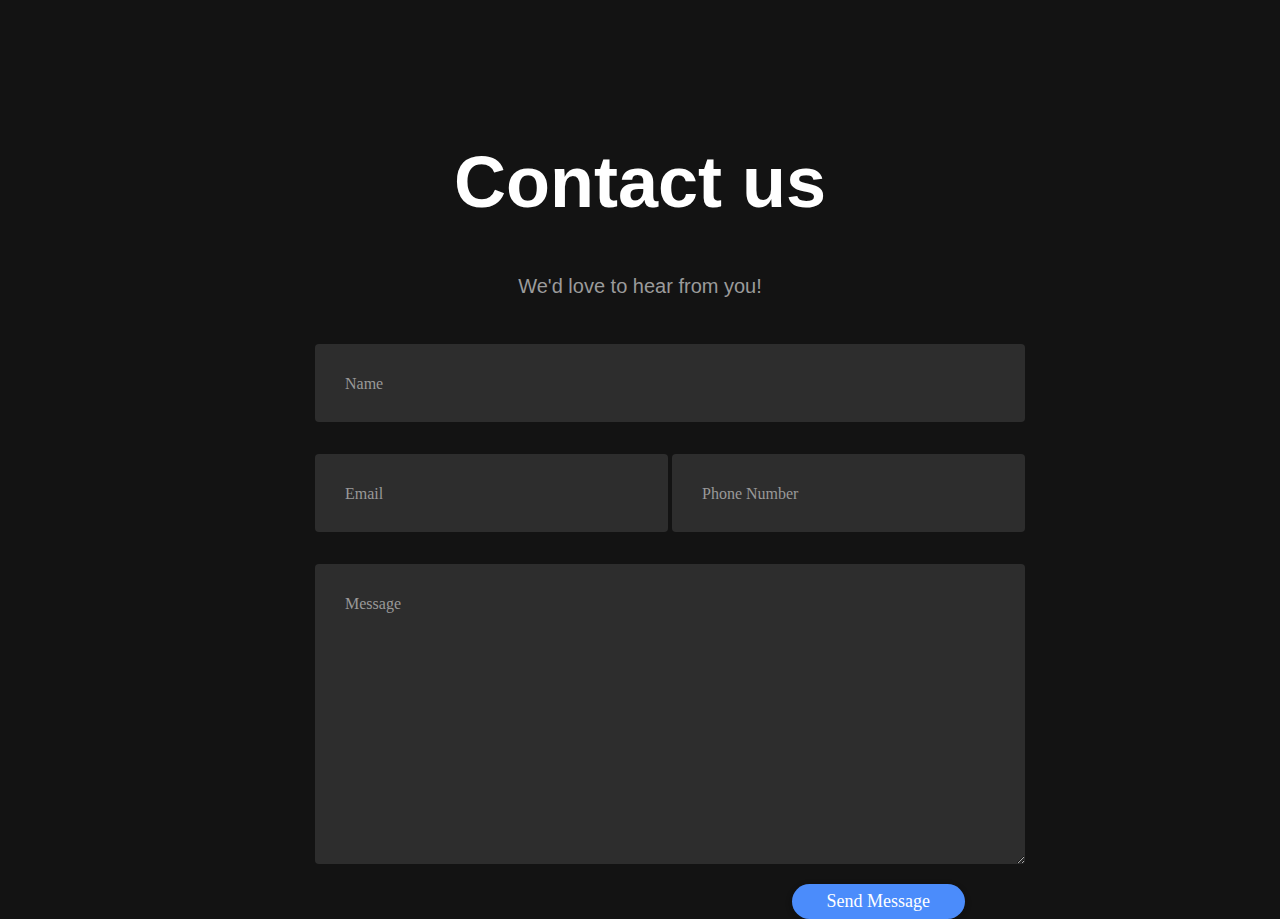
<file: contact.html>
<!DOCTYPE html>
<html lang="en">
<head>
    <meta charset="UTF-8">
    <meta http-equiv="X-UA-Compatible" content="IE=edge">
    <meta name="viewport" content="width=device-width, initial-scale=1.0">
    <title>Contact Form</title>
    <link rel="stylesheet" href="contact.css">
</head>
<body>
    <div class="container">
        <div class="row">
                <h1>Contact us</h1>
        </div>
        <div class="row">
                <h4 style="text-align:center">We'd love to hear from you!</h4>
        </div>
        <div class="row input-container">
                <div class="col-xs-12">
                    <div class="styled-input wide">
                        <input type="text" required />
                        <label>Name</label> 
                    </div>
                </div>
                <div class="col-md-6 col-sm-12">
                    <div class="styled-input">
                        <input type="text" required />
                        <label>Email</label> 
                    </div>
                </div>
                <div class="col-md-6 col-sm-12">
                    <div class="styled-input" style="float:right;">
                        <input type="text" required />
                        <label>Phone Number</label> 
                    </div>
                </div>
                <div class="col-xs-12">
                    <div class="styled-input wide">
                        <textarea required></textarea>
                        <label>Message</label>
                    </div>
                </div>
                <div class="col-xs-12">
                    <div class="btn-lrg submit-btn">Send Message</div>
                </div>
        </div>
    </div>
    
</body>
</html>
</file>
<file: contact.css>
body {
    background-color: #131313;
    padding-top: 85px;
}

h1 {
    font-family: 'Poppins', sans-serif, 'arial';
    font-weight: 600;
    font-size: 72px;
    color: white;
    text-align: center;
}

h4 {
    font-family: 'Roboto', sans-serif, 'arial';
    font-weight: 400;
    font-size: 20px;
    color: #9b9b9b;
    line-height: 1.5;
}

/* ///// inputs /////*/

input:focus ~ label, textarea:focus ~ label, input:valid ~ label, textarea:valid ~ label {
    font-size: 0.75em;
    color: #999;
    top: -5px;
    -webkit-transition: all 0.225s ease;
    transition: all 0.225s ease;
}

.styled-input {
    float: left;
    width: 293px;
    margin: 1rem 0;
    position: relative;
    border-radius: 4px;
}

@media only screen and (max-width: 768px){
    .styled-input {
        width:100%;
    }
}

.styled-input label {
    color: #999;
    padding: 1.3rem 30px 1rem 30px;
    position: absolute;
    top: 10px;
    left: 0;
    -webkit-transition: all 0.25s ease;
    transition: all 0.25s ease;
    pointer-events: none;
}

.styled-input.wide { 
    width: 650px;
    max-width: 100%;
}

input,
textarea {
    padding: 30px;
    border: 0;
    width: 100%;
    font-size: 1rem;
    background-color: #2d2d2d;
    color: white;
    border-radius: 4px;
}

input:focus,
textarea:focus { outline: 0; }

input:focus ~ span,
textarea:focus ~ span {
    width: 100%;
    -webkit-transition: all 0.075s ease;
    transition: all 0.075s ease;
}

textarea {
    width: 100%;
    min-height: 15em;
}

.input-container {
    width: 650px;
    max-width: 100%;
    margin: 20px auto 25px auto;
}

.submit-btn {
    float: right;
    padding: 7px 35px;
    border-radius: 60px;
    display: inline-block;
    background-color: #4b8cfb;
    color: white;
    font-size: 18px;
    cursor: pointer;
    box-shadow: 0 2px 5px 0 rgba(0,0,0,0.06),
              0 2px 10px 0 rgba(0,0,0,0.07);
    -webkit-transition: all 300ms ease;
    transition: all 300ms ease;
}

.submit-btn:hover {
    transform: translateY(1px);
    box-shadow: 0 1px 1px 0 rgba(0,0,0,0.10),
              0 1px 1px 0 rgba(0,0,0,0.09);
}

@media (max-width: 768px) {
    .submit-btn {
        width:100%;
        float: none;
        text-align:center;
    }
}

input[type=checkbox] + label {
  color: #ccc;
  font-style: italic;
} 

input[type=checkbox]:checked + label {
  color: #f00;
  font-style: normal;
}
</file>
